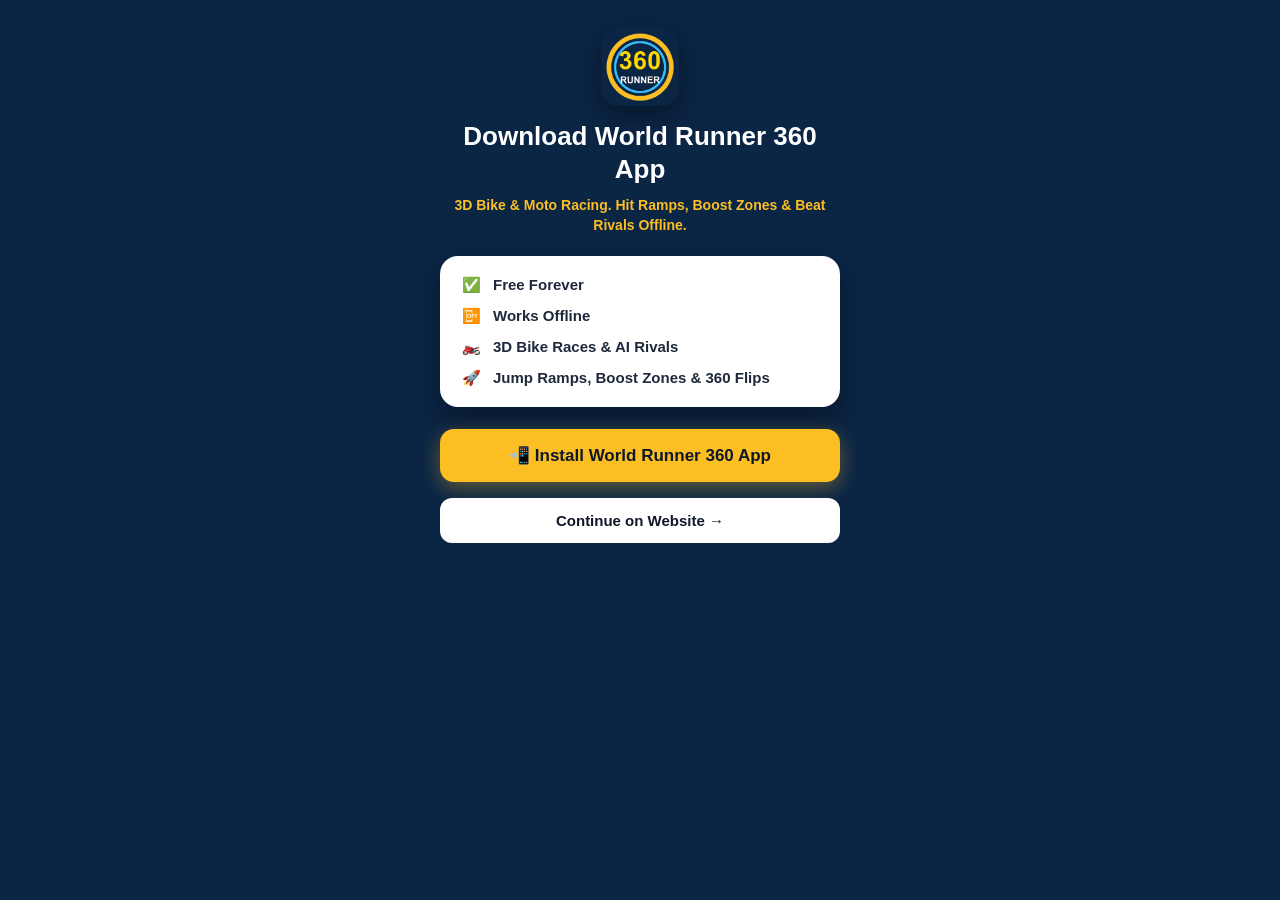
<file: index.html>
<!DOCTYPE html>
<html lang="en">
<head>
  <meta charset="UTF-8" />
  <meta name="viewport" content="width=device-width, initial-scale=1.0, maximum-scale=1.0, user-scalable=no" />
  <meta name="theme-color" content="#0b2545" />
  <title>World Runner 360 — Bike Race</title>
  <link rel="manifest" href="manifest.json" />
  <link rel="icon" type="image/png" href="icon-512.png" />
  <link rel="apple-touch-icon" href="icon-512.png" />
  <link rel="stylesheet" href="css/style.css" />
  <style>
    @media all and (display-mode: standalone) { #install-screen { display: none !important; } }
    .hidden { display: none !important; pointer-events: none !important; }
  </style>
  <script>
    window.deferredPWA = null;
    window.addEventListener('beforeinstallprompt', function(e) { e.preventDefault(); window.deferredPWA = e; });
  </script>
  <script src="js/three.min.js"></script>
</head>
<body>
  <div id="game-container"></div>

  <div id="install-screen">
    <div class="install-container">
      <img src="icon-512.png" alt="World Runner 360" class="install-app-icon" />
      <h1 class="install-heading">Download World Runner 360 App</h1>
      <p class="install-subheading">3D Bike &amp; Moto Racing. Hit Ramps, Boost Zones &amp; Beat Rivals Offline.</p>
      <div class="install-features-card">
        <ul>
          <li><span>✅</span> Free Forever</li>
          <li><span>📴</span> Works Offline</li>
          <li><span>🏍️</span> 3D Bike Races &amp; AI Rivals</li>
          <li><span>🚀</span> Jump Ramps, Boost Zones &amp; 360 Flips</li>
        </ul>
      </div>
      <button id="btn-install-app" class="install-gold-btn" onclick="triggerInstall()">📲 Install World Runner 360 App</button>
      <button id="btn-skip-install" class="install-web-btn" onclick="skipInstall()">Continue on Website →</button>
    </div>
  </div>

  <div id="ad-modal" class="hidden">
    <div class="ad-top-bar">
      <span id="ad-timer-text">⏳ Reward ready in 5s...</span>
      <button id="btn-close-ad" class="hidden">✖</button>
    </div>
    <iframe id="ad-iframe" src="about:blank" title="Advertisement"></iframe>
  </div>

  <div id="privacy-modal" class="hidden">
    <div class="privacy-inner">
      <h1>Privacy Policy for World Runner 360</h1>
      <p>Built by <strong>Eleazar Alhaji Maaji</strong>. Progress saves locally on your device for offline play. Third-party ads (Adsterra) keep the game free.</p>
      <div class="privacy-contact-card">
        <p><strong>Phone:</strong> +2349136355760 | <strong>Email:</strong> ellbezalel9@gmail.com</p>
      </div>
    </div>
    <button id="btn-close-privacy" onclick="closePrivacy()">← Back to Game</button>
  </div>

  <div id="hud" class="hidden">
    <div class="hud-top">
      <div class="stat-pill"><span class="label">POS</span><span id="hud-pos" style="color:#facc15;font-weight:900;">1st/3</span></div>
      <div class="stat-pill"><span class="label">DIST</span><span id="hud-dist">0/750m</span></div>
      <div class="stat-pill coin-pill"><span>🪙 <b id="hud-coins">50</b></span><span>💵 <b id="hud-naira">2</b></span></div>
      <button id="btn-mute" class="icon-btn" onclick="toggleMute()">🔊</button>
    </div>
    <div class="hud-sub">
      <span id="hud-city-badge">🏁 Rustworks Yard</span>
      <span id="hud-score-badge" style="background:#38bdf8;color:#0f172a;font-weight:800;font-size:12px;padding:4px 10px;border-radius:8px;">SCORE: 0</span>
    </div>
    <button id="btn-spin-action" class="spin-btn" onclick="trigger360Spin()">🌀 360 FLIP <small>(E / Double-Tap)</small></button>
  </div>

  <div id="main-menu" class="overlay">
    <div class="menu-card">
      <div class="top-currencies"><span>🪙 <b id="menu-coins">50</b></span><span>💵 <b id="menu-naira">2</b></span></div>
      <h1 class="game-title">WORLD RUNNER <span>360</span></h1>
      <p class="tagline">"Hit Ramps. Boost Past Rivals. Own the Track." 🚲🔥💨</p>
      <div class="selected-city-box"><span>Track:</span> <strong id="menu-current-city">Rustworks Yard (750m)</strong></div>
      <button id="btn-play" class="primary-btn" onclick="startGame()">🏁 START RACE</button>
      <div class="nav-grid">
        <button class="nav-btn" onclick="openModal('modal-cities')">🌍 Tracks</button>
        <button class="nav-btn" onclick="openModal('modal-shop')">🚲 Garage</button>
        <button class="nav-btn" onclick="openModal('modal-missions')">🎯 Missions</button>
        <button class="nav-btn" onclick="openModal('modal-leaderboard')">🏆 Ranks</button>
      </div>
      <p class="controls-hint">📱 Swipe Left/Right/Up/Down • 💻 Arrow Keys / WASD</p>
      <p class="privacy-link">Built by <b>Eleazar Alhaji Maaji</b> • <a href="#" onclick="openPrivacy(event)">Privacy Policy</a></p>
    </div>
  </div>

  <div id="modal-cities" class="overlay modal hidden"><div class="menu-card modal-card"><div class="modal-header"><h2>🌍 Tracks</h2><button class="close-modal" onclick="closeModals()">✖</button></div><div id="cities-list" class="scroll-list"></div></div></div>
  <div id="modal-shop" class="overlay modal hidden"><div class="menu-card modal-card"><div class="modal-header"><h2>🚲 Garage</h2><button class="close-modal" onclick="closeModals()">✖</button></div><button class="secondary-btn ad-btn" onclick="watchAdForCoins()">🎬 Watch Ad for +50 Free Coins</button><div id="shop-list" class="scroll-list"></div></div></div>
  <div id="modal-missions" class="overlay modal hidden"><div class="menu-card modal-card"><div class="modal-header"><h2>🎯 Missions</h2><button class="close-modal" onclick="closeModals()">✖</button></div><div id="missions-list" class="scroll-list"></div></div></div>
  <div id="modal-leaderboard" class="overlay modal hidden"><div class="menu-card modal-card"><div class="modal-header"><h2>🏆 Ranks</h2><button class="close-modal" onclick="closeModals()">✖</button></div><div id="leaderboard-list" class="scroll-list"></div></div></div>

  <div id="gameover-menu" class="overlay hidden">
    <div class="menu-card">
      <h2 id="gameover-title">💥 WIPED OUT!</h2>
      <p id="gameover-city" class="tagline">Track: Rustworks Yard</p>
      <div class="summary-grid">
        <div><span>Score</span><b id="end-score">0</b></div>
        <div><span>Distance</span><b id="end-dist">0m</b></div>
        <div><span>Coins</span><b id="end-coins">+0</b></div>
        <div><span>Naira</span><b id="end-naira">+0</b></div>
      </div>
      <button id="btn-revive-ad" class="secondary-btn ad-btn" onclick="watchAdToRevive()">🎬 Watch Ad to Continue (Free)</button>
      <button class="primary-btn" onclick="startGame()">🔄 RACE AGAIN</button>
      <button class="nav-btn" style="width:100%;margin-top:8px;" onclick="returnHome()">🏠 Main Menu</button>
    </div>
  </div>

  <script src="js/race.js"></script>
</body>
</html>
</file>
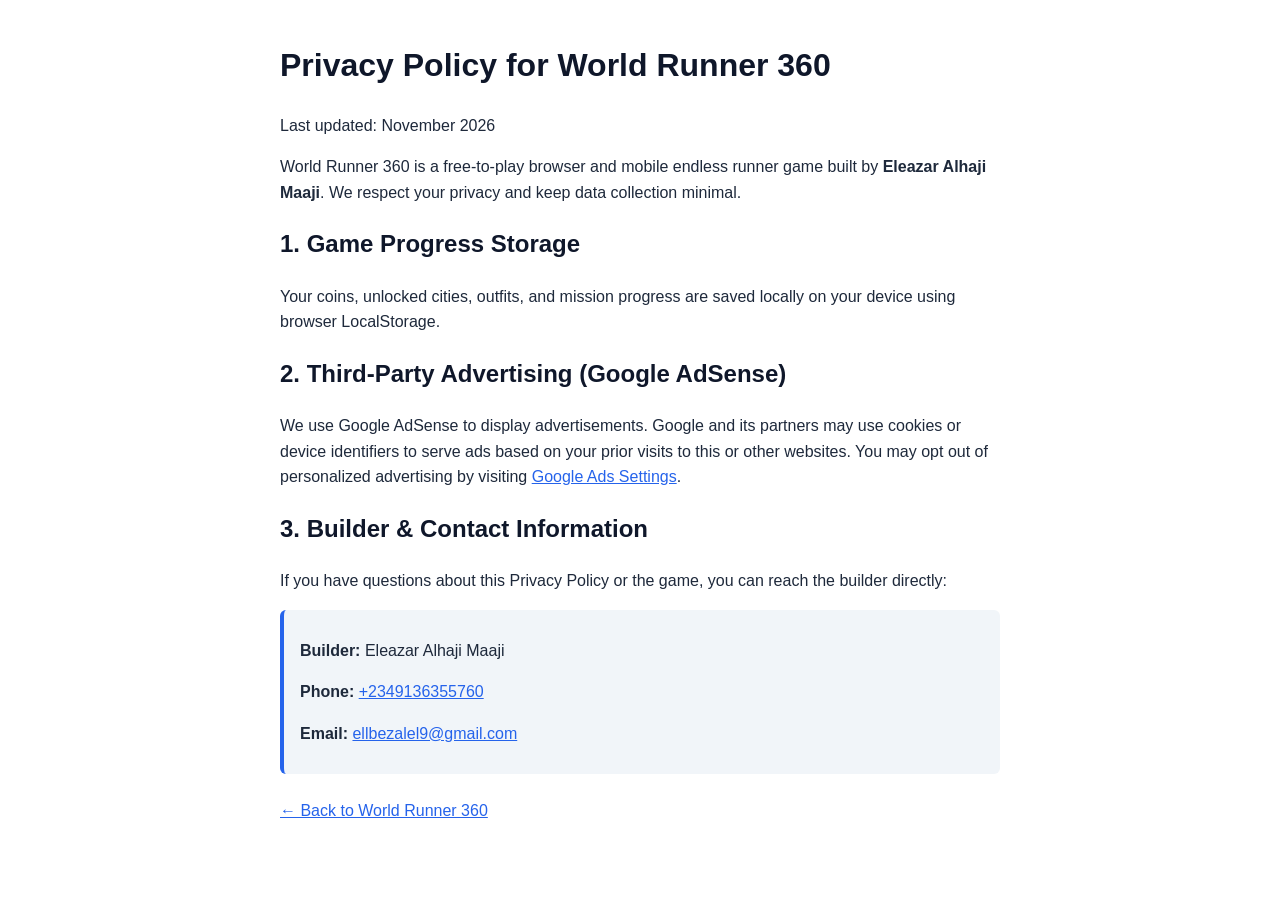
<file: privacy.html>
<!DOCTYPE html>
<html lang="en">
<head>
  <meta charset="UTF-8" />
  <meta name="viewport" content="width=device-width, initial-scale=1.0" />
  <title>Privacy Policy - World Runner 360</title>
  <style>
    body { font-family: Arial, sans-serif; max-width: 720px; margin: 40px auto; padding: 0 16px; line-height: 1.6; color: #1e293b; }
    h1, h2 { color: #0f172a; }
    .contact-box { background: #f1f5f9; border-left: 4px solid #2563eb; padding: 12px 16px; border-radius: 6px; margin-top: 10px; }
    a { color: #2563eb; }
  </style>
</head>
<body>
  <h1>Privacy Policy for World Runner 360</h1>
  <p>Last updated: November 2026</p>
  <p>World Runner 360 is a free-to-play browser and mobile endless runner game built by <strong>Eleazar Alhaji Maaji</strong>. We respect your privacy and keep data collection minimal.</p>

  <h2>1. Game Progress Storage</h2>
  <p>Your coins, unlocked cities, outfits, and mission progress are saved locally on your device using browser LocalStorage.</p>

  <h2>2. Third-Party Advertising (Google AdSense)</h2>
  <p>We use Google AdSense to display advertisements. Google and its partners may use cookies or device identifiers to serve ads based on your prior visits to this or other websites. You may opt out of personalized advertising by visiting <a href="https://google.com" target="_blank">Google Ads Settings</a>.</p>

  <h2>3. Builder & Contact Information</h2>
  <p>If you have questions about this Privacy Policy or the game, you can reach the builder directly:</p>
  <div class="contact-box">
    <p><strong>Builder:</strong> Eleazar Alhaji Maaji</p>
    <p><strong>Phone:</strong> <a href="tel:+2349136355760">+2349136355760</a></p>
    <p><strong>Email:</strong> <a href="mailto:ellbezalel9@gmail.com">ellbezalel9@gmail.com</a></p>
  </div>

  <p style="margin-top: 24px;"><a href="index.html">← Back to World Runner 360</a></p>
</body>
</html>
</file>
<file: css/style.css>
* {
  box-sizing: border-box;
  margin: 0;
  padding: 0;
  user-select: none;
  -webkit-user-select: none;
  font-family: 'Segoe UI', Tahoma, Geneva, Verdana, sans-serif;
}

html, body {
  width: 100%;
  height: 100%;
  overflow: hidden;
  background: #0f172a;
  touch-action: none;
}

#game-container {
  position: fixed;
  inset: 0;
  width: 100%;
  height: 100%;
}

.hidden {
  display: none !important;
}

/* ==========================================
   FULL-SCREEN CHROME PWA INSTALL PAGE
   ========================================== */
#install-screen {
  position: fixed;
  inset: 0;
  background: #0b2545;
  z-index: 999;
  overflow-y: auto;
  -webkit-overflow-scrolling: touch;
  touch-action: pan-y;
  display: flex;
  flex-direction: column;
  align-items: center;
  justify-content: flex-start;
  padding: 28px 18px 40px;
  text-align: center;
  color: #ffffff;
}


.install-container {
  width: 100%;
  max-width: 400px;
  display: flex;
  flex-direction: column;
  align-items: center;
}

.install-app-icon {
  width: 78px;
  height: 78px;
  margin-bottom: 14px;
  border-radius: 18px;
  box-shadow: 0 8px 24px rgba(0, 0, 0, 0.4);
}

.install-heading {
  font-size: 26px;
  font-weight: 800;
  line-height: 1.25;
  color: #ffffff;
  margin-bottom: 10px;
}

.install-subheading {
  font-size: 14px;
  font-weight: 600;
  line-height: 1.45;
  color: #fbbf24;
  margin-bottom: 20px;
}

.install-features-card {
  width: 100%;
  background: #ffffff;
  color: #0f172a;
  border-radius: 18px;
  padding: 20px 22px;
  text-align: left;
  box-shadow: 0 12px 30px rgba(0, 0, 0, 0.35);
  margin-bottom: 22px;
}

.install-features-card ul {
  list-style: none;
  display: flex;
  flex-direction: column;
  gap: 13px;
}

.install-features-card li {
  font-size: 15px;
  font-weight: 600;
  display: flex;
  align-items: center;
  gap: 12px;
  color: #1e293b;
}

.install-gold-btn {
  width: 100%;
  background: #fbbf24;
  color: #0f172a;
  border: none;
  border-radius: 14px;
  padding: 16px 20px;
  font-size: 17px;
  font-weight: 800;
  cursor: pointer;
  box-shadow: 0 6px 20px rgba(251, 191, 36, 0.35);
  margin-bottom: 16px;
  transition: transform 0.12s ease;
}

.install-gold-btn:active {
  transform: scale(0.97);
}

.install-note {
  font-size: 13px;
  color: #e2e8f0;
  margin-bottom: 8px;
}

.install-rating {
  font-size: 13px;
  font-weight: 700;
  color: #fbbf24;
  margin-bottom: 22px;
}

.install-web-btn {
  width: 100%;
  background: #ffffff;
  color: #0f172a;
  border: none;
  border-radius: 12px;
  padding: 14px;
  font-size: 15px;
  font-weight: 800;
  cursor: pointer;
}

/* ==========================================
   IN-GAME HUD & MENUS
   ========================================== */
#hud {
  position: fixed;
  inset: 0;
  pointer-events: none;
  z-index: 10;
  padding: 12px;
  display: flex;
  flex-direction: column;
  justify-content: space-between;
}

.hud-top {
  display: flex;
  align-items: center;
  justify-content: space-between;
  gap: 8px;
}

.stat-pill {
  background: rgba(15, 23, 42, 0.85);
  border: 2px solid #38bdf8;
  color: #fff;
  padding: 6px 12px;
  border-radius: 999px;
  font-size: 13px;
  display: flex;
  align-items: center;
  gap: 6px;
}

.stat-pill .label {
  color: #94a3b8;
  font-size: 11px;
  font-weight: 700;
}

.coin-pill {
  border-color: #facc15;
}

.icon-btn {
  pointer-events: auto;
  background: rgba(15, 23, 42, 0.85);
  border: 2px solid #94a3b8;
  color: white;
  border-radius: 50%;
  width: 38px;
  height: 38px;
  font-size: 16px;
  cursor: pointer;
}

.hud-sub {
  display: flex;
  gap: 8px;
  margin-top: 8px;
}

#hud-city-badge, #hud-zobo-badge {
  background: rgba(16, 185, 129, 0.9);
  color: #fff;
  font-weight: 700;
  font-size: 12px;
  padding: 4px 10px;
  border-radius: 8px;
}

#hud-zobo-badge {
  background: rgba(225, 29, 72, 0.9);
}

#powerup-bars {
  display: flex;
  flex-direction: column;
  gap: 6px;
  max-width: 220px;
  margin-top: 8px;
}

.pu-bar-item {
  background: rgba(15, 23, 42, 0.85);
  border-radius: 8px;
  padding: 5px 8px;
  color: #fff;
  font-size: 12px;
  font-weight: 700;
  border-left: 4px solid #facc15;
}

.pu-progress {
  height: 5px;
  background: #334155;
  border-radius: 4px;
  margin-top: 4px;
  overflow: hidden;
}

.pu-progress-fill {
  height: 100%;
  background: #facc15;
  width: 100%;
}

.spin-btn {
  pointer-events: auto;
  align-self: flex-end;
  background: linear-gradient(135deg, #06b6d4, #3b82f6);
  color: white;
  border: 3px solid #fff;
  border-radius: 999px;
  padding: 12px 20px;
  font-size: 15px;
  font-weight: 800;
  box-shadow: 0 6px 20px rgba(6, 182, 212, 0.5);
  cursor: pointer;
  margin-bottom: 10px;
}

.spin-btn:active {
  transform: scale(0.95);
}

.spin-btn small {
  display: block;
  font-size: 10px;
  opacity: 0.9;
}

.overlay {
  position: fixed;
  inset: 0;
  background: rgba(15, 23, 42, 0.78);
  backdrop-filter: blur(5px);
  display: flex;
  align-items: center;
  justify-content: center;
  padding: 16px;
  z-index: 20;
}

.menu-card {
  background: #1e293b;
  border: 2px solid #334155;
  border-radius: 20px;
  padding: 22px;
  width: 100%;
  max-width: 420px;
  color: #f8fafc;
  text-align: center;
  box-shadow: 0 20px 40px rgba(0, 0, 0, 0.5);
}

.modal-card {
  max-height: 85vh;
  display: flex;
  flex-direction: column;
}

.top-currencies {
  display: flex;
  justify-content: center;
  gap: 18px;
  background: #0f172a;
  padding: 8px 16px;
  border-radius: 999px;
  margin-bottom: 14px;
  font-size: 15px;
}

.game-title {
  font-size: 28px;
  font-weight: 900;
  letter-spacing: 1px;
  color: #facc15;
}

.game-title span {
  color: #38bdf8;
}

.tagline {
  font-size: 13px;
  color: #cbd5e1;
  margin: 6px 0 14px;
  font-style: italic;
}

.selected-city-box {
  background: #0f172a;
  padding: 10px;
  border-radius: 12px;
  margin-bottom: 14px;
  font-size: 14px;
  border: 1px solid #334155;
}

.selected-city-box strong {
  color: #10b981;
}

.primary-btn {
  width: 100%;
  padding: 14px;
  font-size: 18px;
  font-weight: 900;
  color: #0f172a;
  background: linear-gradient(135deg, #facc15, #f59e0b);
  border: none;
  border-radius: 14px;
  cursor: pointer;
  margin-bottom: 12px;
  box-shadow: 0 6px 18px rgba(245, 158, 11, 0.4);
}

.secondary-btn {
  width: 100%;
  padding: 12px;
  font-size: 14px;
  font-weight: 800;
  color: #fff;
  background: linear-gradient(135deg, #10b981, #059669);
  border: none;
  border-radius: 12px;
  cursor: pointer;
  margin-bottom: 10px;
}

.ad-btn {
  background: linear-gradient(135deg, #3b82f6, #2563eb);
}

.nav-grid {
  display: grid;
  grid-template-columns: 1fr 1fr;
  gap: 8px;
  margin-bottom: 14px;
}

.nav-btn {
  background: #334155;
  color: #f8fafc;
  border: 1px solid #475569;
  padding: 11px;
  border-radius: 12px;
  font-size: 14px;
  font-weight: 700;
  cursor: pointer;
}

.controls-hint {
  font-size: 11px;
  color: #94a3b8;
  line-height: 1.5;
}

.privacy-link {
  margin-top: 10px;
  font-size: 11px;
}

.privacy-link a {
  color: #38bdf8;
  text-decoration: none;
}

.modal-header {
  display: flex;
  justify-content: space-between;
  align-items: center;
  margin-bottom: 12px;
}

.close-modal {
  background: #ef4444;
  color: #fff;
  border: none;
  width: 30px;
  height: 30px;
  border-radius: 50%;
  font-weight: bold;
  cursor: pointer;
}

.shop-tabs {
  display: flex;
  flex-wrap: wrap;
  gap: 6px;
  margin-bottom: 10px;
}

.tab-btn, .lb-tab {
  flex: 1;
  background: #0f172a;
  color: #cbd5e1;
  border: 1px solid #334155;
  padding: 7px 6px;
  border-radius: 8px;
  font-size: 12px;
  font-weight: 700;
  cursor: pointer;
}

.tab-btn.active, .lb-tab.active {
  background: #38bdf8;
  color: #0f172a;
}

.scroll-list {
  overflow-y: auto;
  display: flex;
  flex-direction: column;
  gap: 8px;
  text-align: left;
  padding-right: 4px;
}

.list-item {
  background: #0f172a;
  border: 1px solid #334155;
  border-radius: 12px;
  padding: 10px 12px;
  display: flex;
  justify-content: space-between;
  align-items: center;
  gap: 10px;
}

.list-item h4 {
  font-size: 14px;
  color: #f8fafc;
}

.list-item p {
  font-size: 11px;
  color: #94a3b8;
  margin-top: 2px;
}

.action-chip {
  background: #10b981;
  color: #0f172a;
  border: none;
  padding: 7px 12px;
  border-radius: 8px;
  font-size: 12px;
  font-weight: 800;
  cursor: pointer;
  white-space: nowrap;
}

.action-chip.locked {
  background: #facc15;
}

.action-chip.equipped {
  background: #38bdf8;
}

.rivalry-box {
  background: #0f172a;
  padding: 10px;
  border-radius: 12px;
  margin-bottom: 10px;
}

.rivalry-title {
  font-size: 12px;
  font-weight: 700;
  margin-bottom: 6px;
  color: #facc15;
}

.rivalry-bar {
  display: flex;
  height: 20px;
  border-radius: 999px;
  overflow: hidden;
  font-size: 11px;
  font-weight: 800;
}

#lagos-bar {
  background: #eab308;
  color: #0f172a;
  display: flex;
  align-items: center;
  justify-content: center;
}

#abuja-bar {
  background: #10b981;
  color: #fff;
  display: flex;
  align-items: center;
  justify-content: center;
}

.summary-grid {
  display: grid;
  grid-template-columns: 1fr 1fr;
  gap: 10px;
  margin: 14px 0;
}

.summary-grid div {
  background: #0f172a;
  padding: 10px;
  border-radius: 12px;
}

.summary-grid span {
  display: block;
  font-size: 11px;
  color: #94a3b8;
}

.summary-grid b {
  font-size: 18px;
  color: #facc15;
}
/* ==========================================
   IN-APP AD & PRIVACY POLICY OVERLAYS
   ========================================== */
#ad-modal {
  position: fixed;
  inset: 0;
  background: #0f172a;
  z-index: 60;
  display: flex;
  flex-direction: column;
}

.ad-top-bar {
  height: 52px;
  background: #1e293b;
  border-bottom: 1px solid #334155;
  padding: 0 16px;
  display: flex;
  align-items: center;
  justify-content: space-between;
  color: #f8fafc;
  font-size: 13px;
  font-weight: 700;
}

#btn-close-ad {
  background: #ef4444;
  color: #ffffff;
  border: 2px solid #ffffff;
  width: 34px;
  height: 34px;
  border-radius: 50%;
  font-size: 16px;
  font-weight: 900;
  cursor: pointer;
  display: flex;
  align-items: center;
  justify-content: center;
}

#ad-iframe {
  flex: 1;
  width: 100%;
  height: 100%;
  border: none;
  background: #ffffff;
}

#privacy-modal {
  position: fixed;
  inset: 0;
  background: #0f172a;
  color: #e2e8f0;
  z-index: 60;
  overflow-y: auto;
  padding: 24px 20px 90px;
}

.privacy-inner {
  max-width: 640px;
  margin: 0 auto;
  line-height: 1.65;
  font-size: 14px;
}

.privacy-inner h1 {
  color: #facc15;
  font-size: 22px;
  margin-bottom: 6px;
}

.privacy-inner h2 {
  color: #38bdf8;
  font-size: 16px;
  margin: 18px 0 6px;
}

.privacy-contact-card {
  background: #1e293b;
  border-left: 4px solid #38bdf8;
  padding: 12px 16px;
  border-radius: 8px;
  margin-top: 10px;
}

#btn-close-privacy {
  position: fixed;
  bottom: 18px;
  left: 18px;
  z-index: 65;
  background: #facc15;
  color: #0f172a;
  border: none;
  border-radius: 12px;
  padding: 12px 18px;
  font-size: 14px;
  font-weight: 800;
  box-shadow: 0 6px 18px rgba(0, 0, 0, 0.5);
  cursor: pointer;
}
</file>
